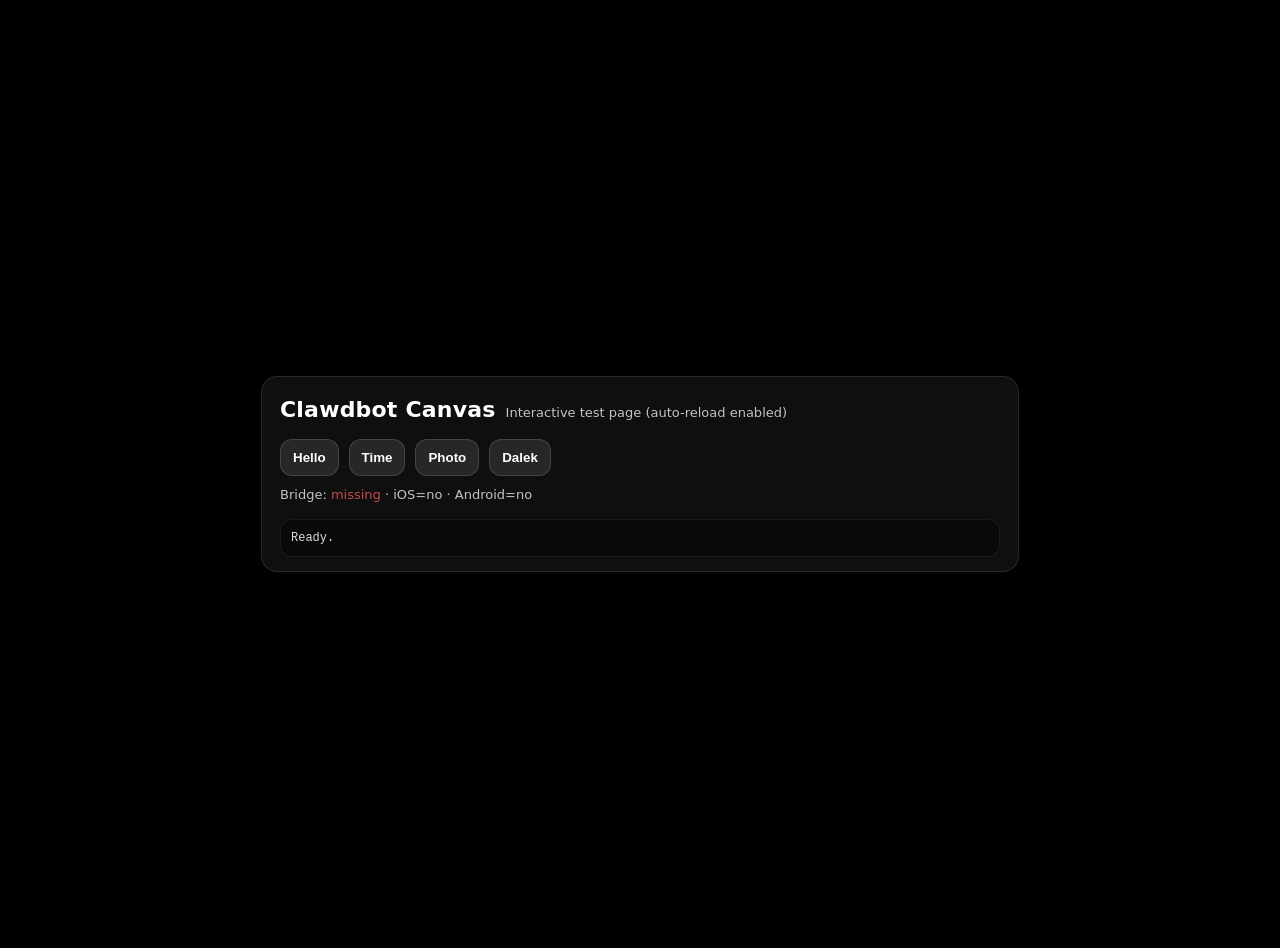
<file: canvas/index.html>
<!doctype html>
<meta charset="utf-8" />
<meta name="viewport" content="width=device-width, initial-scale=1" />
<title>Clawdbot Canvas</title>
<style>
  html, body { height: 100%; margin: 0; background: #000; color: #fff; font: 16px/1.4 -apple-system, BlinkMacSystemFont, system-ui, Segoe UI, Roboto, Helvetica, Arial, sans-serif; }
  .wrap { min-height: 100%; display: grid; place-items: center; padding: 24px; }
  .card { width: min(720px, 100%); background: rgba(255,255,255,0.06); border: 1px solid rgba(255,255,255,0.10); border-radius: 16px; padding: 18px 18px 14px; }
  .title { display: flex; align-items: baseline; gap: 10px; }
  h1 { margin: 0; font-size: 22px; letter-spacing: 0.2px; }
  .sub { opacity: 0.75; font-size: 13px; }
  .row { display: flex; gap: 10px; flex-wrap: wrap; margin-top: 14px; }
  button { appearance: none; border: 1px solid rgba(255,255,255,0.14); background: rgba(255,255,255,0.10); color: #fff; padding: 10px 12px; border-radius: 12px; font-weight: 600; cursor: pointer; }
  button:active { transform: translateY(1px); }
  .ok { color: #24e08a; }
  .bad { color: #ff5c5c; }
  .log { margin-top: 14px; opacity: 0.85; font: 12px/1.4 ui-monospace, SFMono-Regular, Menlo, Monaco, Consolas, "Liberation Mono", monospace; white-space: pre-wrap; background: rgba(0,0,0,0.35); border: 1px solid rgba(255,255,255,0.08); padding: 10px; border-radius: 12px; }
</style>
<div class="wrap">
  <div class="card">
    <div class="title">
      <h1>Clawdbot Canvas</h1>
      <div class="sub">Interactive test page (auto-reload enabled)</div>
    </div>

    <div class="row">
      <button id="btn-hello">Hello</button>
      <button id="btn-time">Time</button>
      <button id="btn-photo">Photo</button>
      <button id="btn-dalek">Dalek</button>
    </div>

    <div id="status" class="sub" style="margin-top: 10px;"></div>
    <div id="log" class="log">Ready.</div>
  </div>
</div>
<script>
(() => {
  const logEl = document.getElementById("log");
  const statusEl = document.getElementById("status");
  const log = (msg) => { logEl.textContent = String(msg); };

  const hasIOS = () => !!(window.webkit && window.webkit.messageHandlers && window.webkit.messageHandlers.clawdbotCanvasA2UIAction);
  const hasAndroid = () => !!(window.clawdbotCanvasA2UIAction && typeof window.clawdbotCanvasA2UIAction.postMessage === "function");
  const hasHelper = () => typeof window.clawdbotSendUserAction === "function";
  statusEl.innerHTML =
    "Bridge: " +
    (hasHelper() ? "<span class='ok'>ready</span>" : "<span class='bad'>missing</span>") +
    " · iOS=" + (hasIOS() ? "yes" : "no") +
    " · Android=" + (hasAndroid() ? "yes" : "no");

  window.addEventListener("clawdbot:a2ui-action-status", (ev) => {
    const d = ev && ev.detail || {};
    log("Action status: id=" + (d.id || "?") + " ok=" + String(!!d.ok) + (d.error ? (" error=" + d.error) : ""));
  });

  function send(name, sourceComponentId) {
    if (!hasHelper()) {
      log("No action bridge found. Ensure you're viewing this on an iOS/Android Clawdbot node canvas.");
      return;
    }
    const ok = window.clawdbotSendUserAction({
      name,
      surfaceId: "main",
      sourceComponentId,
      context: { t: Date.now() },
    });
    log(ok ? ("Sent action: " + name) : ("Failed to send action: " + name));
  }

  document.getElementById("btn-hello").onclick = () => send("hello", "demo.hello");
  document.getElementById("btn-time").onclick = () => send("time", "demo.time");
  document.getElementById("btn-photo").onclick = () => send("photo", "demo.photo");
  document.getElementById("btn-dalek").onclick = () => send("dalek", "demo.dalek");
})();
</script>
</file>
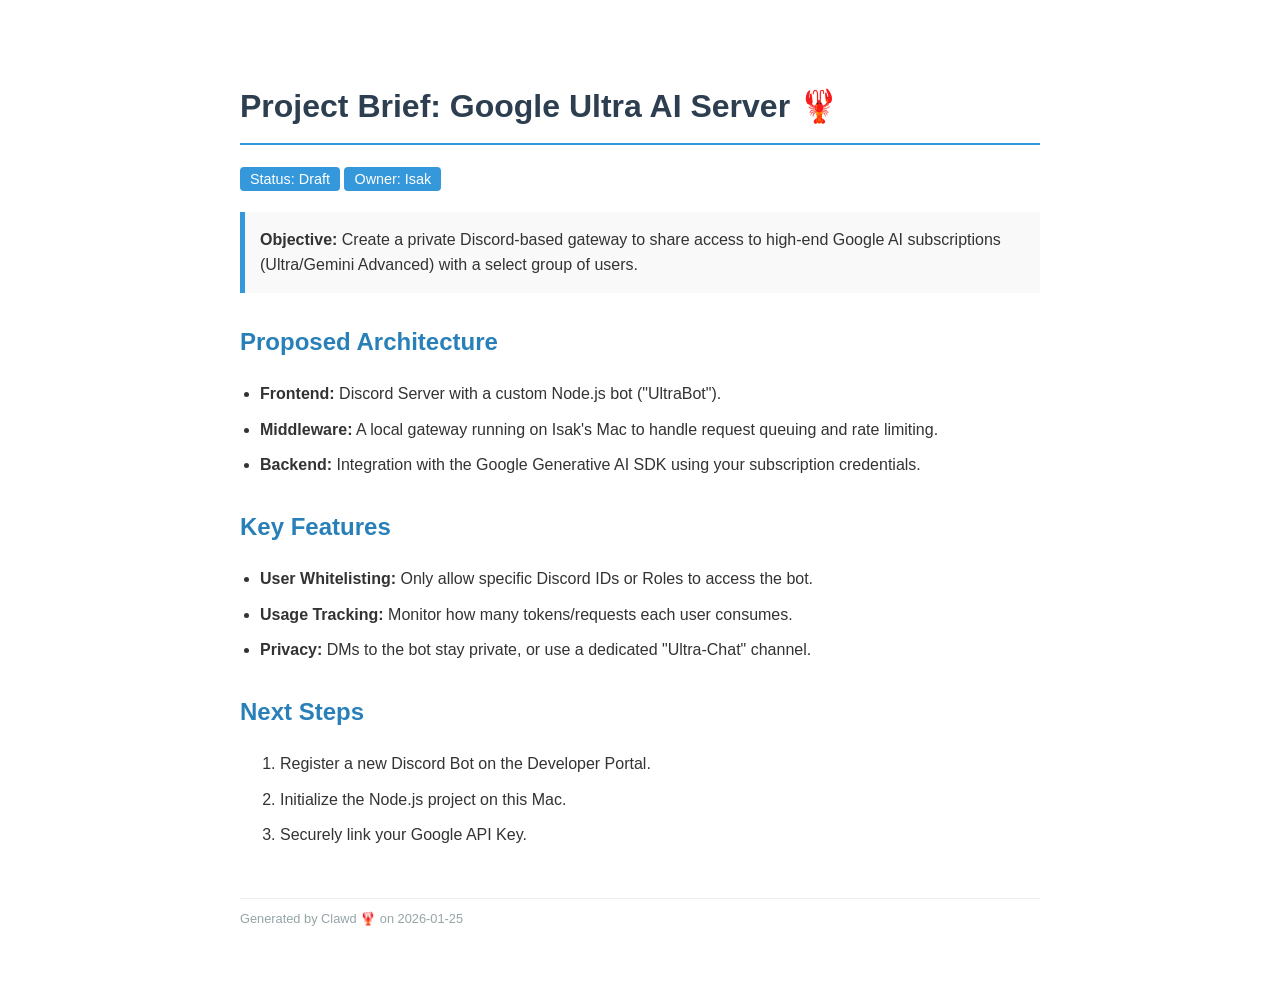
<file: ai_server_brief.html>
<!DOCTYPE html>
<html>
<head>
<style>
  body { font-family: 'Helvetica Neue', Helvetica, Arial, sans-serif; line-height: 1.6; color: #333; max-width: 800px; margin: 40px auto; padding: 20px; }
  h1 { color: #2c3e50; border-bottom: 2px solid #3498db; padding-bottom: 10px; }
  h2 { color: #2980b9; margin-top: 30px; }
  .tag { background: #3498db; color: white; padding: 4px 10px; border-radius: 4px; font-size: 0.9em; }
  .box { background: #f9f9f9; border-left: 5px solid #3498db; padding: 15px; margin: 20px 0; }
  ul { padding-left: 20px; }
  li { margin-bottom: 10px; }
</style>
</head>
<body>
  <h1>Project Brief: Google Ultra AI Server 🦞</h1>
  <p><span class="tag">Status: Draft</span> <span class="tag">Owner: Isak</span></p>
  
  <div class="box">
    <strong>Objective:</strong> Create a private Discord-based gateway to share access to high-end Google AI subscriptions (Ultra/Gemini Advanced) with a select group of users.
  </div>

  <h2>Proposed Architecture</h2>
  <ul>
    <li><strong>Frontend:</strong> Discord Server with a custom Node.js bot ("UltraBot").</li>
    <li><strong>Middleware:</strong> A local gateway running on Isak's Mac to handle request queuing and rate limiting.</li>
    <li><strong>Backend:</strong> Integration with the Google Generative AI SDK using your subscription credentials.</li>
  </ul>

  <h2>Key Features</h2>
  <ul>
    <li><strong>User Whitelisting:</strong> Only allow specific Discord IDs or Roles to access the bot.</li>
    <li><strong>Usage Tracking:</strong> Monitor how many tokens/requests each user consumes.</li>
    <li><strong>Privacy:</strong> DMs to the bot stay private, or use a dedicated "Ultra-Chat" channel.</li>
  </ul>

  <h2>Next Steps</h2>
  <ol>
    <li>Register a new Discord Bot on the Developer Portal.</li>
    <li>Initialize the Node.js project on this Mac.</li>
    <li>Securely link your Google API Key.</li>
  </ol>

  <p style="margin-top: 50px; font-size: 0.8em; color: #95a5a6; border-top: 1px solid #eee; padding-top: 10px;">
    Generated by Clawd 🦞 on 2026-01-25
  </p>
</body>
</html>
</file>
